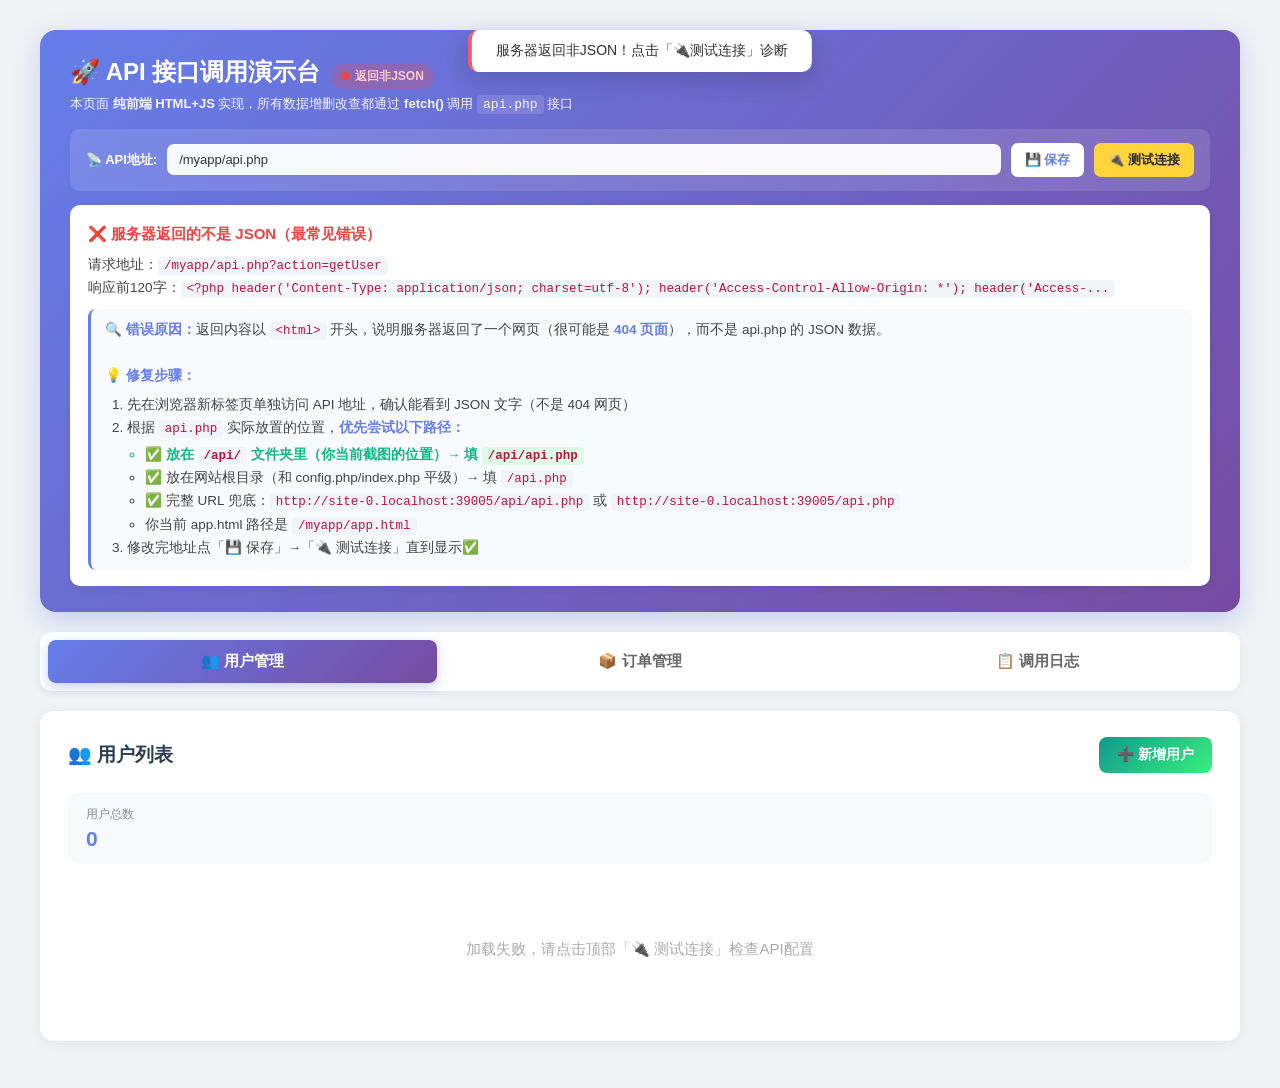
<file: myapp/app.html>
<!DOCTYPE html>
<html lang="zh-CN">
<head>
    <meta charset="UTF-8">
    <meta name="viewport" content="width=device-width, initial-scale=1.0">
    <title>API调用演示 - 用户&订单管理</title>
    <style>
        *{margin:0;padding:0;box-sizing:border-box;}
        body{font-family:-apple-system,BlinkMacSystemFont,"Segoe UI",Roboto,"Helvetica Neue",Arial,sans-serif;background:#f0f2f5;color:#333;padding:30px 16px;min-height:100vh;}
        .wrap{max-width:1200px;margin:0 auto;}
        .top-card{background:linear-gradient(135deg,#667eea 0%,#764ba2 100%);color:#fff;border-radius:16px;padding:26px 30px;margin-bottom:20px;box-shadow:0 8px 24px rgba(102,126,234,0.3);}
        .top-card h1{font-size:24px;font-weight:700;margin-bottom:6px;}
        .top-card p{font-size:13px;opacity:0.92;}
        .config-bar{margin-top:16px;background:rgba(255,255,255,0.12);border-radius:10px;padding:14px 16px;backdrop-filter:blur(6px);}
        .config-row{display:flex;gap:10px;align-items:center;flex-wrap:wrap;}
        .config-row label{font-size:13px;font-weight:600;white-space:nowrap;}
        .config-row input{flex:1;min-width:300px;padding:8px 12px;border:none;border-radius:7px;font-size:13px;outline:none;background:rgba(255,255,255,0.95);color:#333;}
        .config-row .btn{padding:8px 14px;border:none;border-radius:7px;font-size:13px;font-weight:600;cursor:pointer;transition:all 0.2s;}
        .btn-test{background:#ffd43b;color:#2b2b2b;}
        .btn-test:hover{background:#fcc419;transform:translateY(-1px);}
        .btn-save{background:#fff;color:#667eea;}
        .btn-save:hover{background:#f0f3f7;transform:translateY(-1px);}
        .status-chip{display:inline-flex;align-items:center;gap:6px;padding:4px 10px;border-radius:20px;font-size:12px;font-weight:600;margin-left:4px;}
        .status-chip.ok{background:rgba(16,185,129,0.25);color:#a7f3d0;}
        .status-chip.err{background:rgba(239,68,68,0.25);color:#fecaca;}
        .status-chip.warn{background:rgba(251,191,36,0.25);color:#fef08a;}
        .dot{width:8px;height:8px;border-radius:50%;display:inline-block;}
        .dot.ok{background:#10b981;animation:pulse 1.6s infinite;}
        .dot.err{background:#ef4444;}
        .dot.warn{background:#fbbf24;}
        @keyframes pulse{0%,100%{opacity:1}50%{opacity:.4}}

        .diagnose{margin-top:14px;background:#fff;border-radius:10px;padding:16px 18px;color:#444;font-size:13.5px;line-height:1.7;box-shadow:0 2px 8px rgba(0,0,0,0.06);display:none;}
        .diagnose.show{display:block;animation:fadeIn 0.2s;}
        @keyframes fadeIn{from{opacity:0;transform:translateY(-6px)}to{opacity:1;transform:translateY(0)}}
        .diagnose h4{font-size:15px;color:#ef4444;margin-bottom:8px;display:flex;align-items:center;gap:6px;}
        .diagnose h4.ok{color:#10b981;}
        .diagnose ul{margin-left:20px;margin-top:6px;}
        .diagnose code{background:#f1f5f9;padding:2px 6px;border-radius:4px;color:#be123c;font-size:12.5px;}
        .diagnose .steps{background:#f8fafc;border-radius:8px;padding:10px 14px;margin-top:8px;border-left:3px solid #667eea;}
        .diagnose .steps b{color:#667eea;}

        .tabs{display:flex;gap:8px;margin-bottom:20px;background:#fff;padding:8px;border-radius:12px;box-shadow:0 2px 8px rgba(0,0,0,0.05);}
        .tab{flex:1;padding:12px 20px;text-align:center;border-radius:8px;font-weight:600;font-size:15px;cursor:pointer;transition:all 0.25s;color:#666;}
        .tab:hover{background:#f0f3f7;}
        .tab.active{background:linear-gradient(135deg,#667eea,#764ba2);color:#fff;box-shadow:0 4px 12px rgba(102,126,234,0.35);}

        .panel{background:#fff;border-radius:14px;padding:26px 28px;box-shadow:0 2px 12px rgba(0,0,0,0.06);margin-bottom:20px;}
        .panel-head{display:flex;justify-content:space-between;align-items:center;margin-bottom:20px;flex-wrap:wrap;gap:12px;}
        .panel-title{font-size:19px;font-weight:700;color:#2c3e50;display:flex;align-items:center;gap:8px;}
        .btn{padding:9px 18px;border:none;border-radius:8px;font-size:14px;font-weight:600;cursor:pointer;transition:all 0.2s;display:inline-flex;align-items:center;gap:6px;white-space:nowrap;}
        .btn:hover{transform:translateY(-1px);box-shadow:0 4px 10px rgba(0,0,0,0.12);}
        .btn:active{transform:translateY(0);}
        .btn-primary{background:linear-gradient(135deg,#667eea,#764ba2);color:#fff;}
        .btn-success{background:linear-gradient(135deg,#11998e,#38ef7d);color:#fff;}
        .btn-warning{background:linear-gradient(135deg,#f6d365,#fda085);color:#fff;}
        .btn-danger{background:linear-gradient(135deg,#f5576c,#f093fb);color:#fff;}
        .btn-ghost{background:#f5f7fa;color:#666;}
        .btn-sm{padding:6px 12px;font-size:12px;}

        .search-row{display:flex;gap:12px;margin-bottom:20px;flex-wrap:wrap;align-items:flex-end;}
        .search-row input{padding:9px 14px;border:1px solid #dee2e6;border-radius:8px;font-size:14px;outline:none;transition:all 0.2s;min-width:160px;}
        .search-row input:focus{border-color:#667eea;box-shadow:0 0 0 3px rgba(102,126,234,0.12);}
        .search-label{font-size:13px;color:#666;display:flex;align-items:center;margin-right:2px;}

        .stats{display:flex;gap:14px;margin-bottom:20px;flex-wrap:wrap;}
        .stat{background:#f8f9fa;border-radius:10px;padding:13px 18px;min-width:150px;flex:1;}
        .stat-label{font-size:12px;color:#868e96;margin-bottom:4px;}
        .stat-value{font-size:21px;font-weight:700;color:#2c3e50;}
        .stat.blue .stat-value{color:#667eea;}
        .stat.green .stat-value{color:#11998e;}
        .stat.orange .stat-value{color:#fda085;}

        table{width:100%;border-collapse:collapse;}
        thead th{background:#f8f9fa;color:#495057;font-weight:600;padding:12px 10px;text-align:center;border-bottom:2px solid #e9ecef;font-size:13px;}
        tbody td{padding:12px 10px;text-align:center;border-bottom:1px solid #f1f3f5;font-size:14px;color:#555;}
        tbody tr{transition:background 0.18s;}
        tbody tr:hover{background:#f8f9ff;}
        .price{color:#11998e;font-weight:700;}
        .tag{display:inline-block;padding:3px 10px;border-radius:12px;font-size:12px;font-weight:600;}
        .tag-blue{background:#e7f3ff;color:#007bff;}
        .tag-gray{background:#f0f0f0;color:#888;}
        .user-link{color:#007bff;cursor:pointer;text-decoration:none;}
        .user-link:hover{text-decoration:underline;}

        .empty{padding:56px 20px;text-align:center;color:#aaa;font-size:15px;}
        .empty a{color:#667eea;font-weight:600;}
        .loading{padding:40px;text-align:center;color:#667eea;font-weight:600;}
        .loading::after{content:'...';animation:dot 1.2s steps(4,end) infinite;}
        @keyframes dot{0%,20%{content:'.'}40%{content:'..'}60%,100%{content:'...'}}

        .mask{position:fixed;inset:0;background:rgba(0,0,0,0.5);backdrop-filter:blur(4px);display:none;align-items:center;justify-content:center;z-index:999;padding:20px;}
        .mask.show{display:flex;animation:fade 0.2s;}
        @keyframes fade{from{opacity:0}to{opacity:1}}
        .modal{background:#fff;border-radius:14px;padding:28px 30px;width:100%;max-width:460px;animation:slide 0.25s;}
        @keyframes slide{from{transform:translateY(-20px);opacity:0}to{transform:translateY(0);opacity:1}}
        .modal h3{font-size:19px;color:#2c3e50;margin-bottom:20px;font-weight:700;}
        .form-item{margin-bottom:17px;}
        .form-item label{display:block;margin-bottom:6px;font-size:13px;font-weight:600;color:#495057;}
        .form-item label .req{color:#f5576c;margin-left:2px;}
        .form-item input,.form-item select{width:100%;padding:10px 13px;border:1px solid #dee2e6;border-radius:8px;font-size:14px;outline:none;transition:all 0.2s;}
        .form-item input:focus,.form-item select:focus{border-color:#667eea;box-shadow:0 0 0 3px rgba(102,126,234,0.12);}
        .modal-footer{display:flex;gap:10px;margin-top:24px;}
        .modal-footer .btn{flex:1;padding:11px;justify-content:center;}

        .toast{position:fixed;top:30px;left:50%;transform:translateX(-50%) translateY(-80px);background:#fff;padding:12px 24px;border-radius:10px;box-shadow:0 8px 24px rgba(0,0,0,0.15);font-size:14px;font-weight:500;z-index:2000;transition:all 0.3s;opacity:0;max-width:92%;}
        .toast.show{transform:translateX(-50%) translateY(0);opacity:1;}
        .toast.success{border-left:4px solid #11998e;}
        .toast.error{border-left:4px solid #f5576c;}
        .toast.info{border-left:4px solid #667eea;}

        .log-panel{background:#1e1e2e;color:#cdd6f4;border-radius:12px;padding:16px 18px;font-family:'SF Mono',Consolas,Monaco,monospace;font-size:12.5px;max-height:300px;overflow-y:auto;line-height:1.7;}
        .log-panel .log-time{color:#6c7086;margin-right:8px;}
        .log-panel .log-get{color:#a6e3a1;}
        .log-panel .log-post{color:#89b4fa;}
        .log-panel .log-err{color:#f38ba8;}
        .log-panel .log-ok{color:#f9e2af;}
        .log-panel .log-http{color:#eba0ac;margin-left:8px;}
        .log-title{display:flex;justify-content:space-between;align-items:center;margin-bottom:10px;padding-bottom:10px;border-bottom:1px solid #313244;position:sticky;top:0;background:#1e1e2e;z-index:2;}
        .log-title span{font-size:13px;font-weight:600;color:#cdd6f4;}
    </style>
</head>
<body>
<div class="wrap">
    <div class="top-card">
        <h1>🚀 API 接口调用演示台 <span class="status-chip warn" id="conn-chip"><span class="dot warn"></span><span id="conn-text">未检测</span></span></h1>
        <p>本页面 <b>纯前端 HTML+JS</b> 实现，所有数据增删改查都通过 <b>fetch()</b> 调用 <code style="background:rgba(255,255,255,0.15);padding:2px 6px;border-radius:4px;">api.php</code> 接口</p>
        <div class="config-bar">
            <div class="config-row">
                <label>📡 API地址:</label>
                <input type="text" id="api-url" placeholder="请输入 api.php 的完整 URL，例如：/myapp/api.php 或 http://xxx.com/api.php">
                <button class="btn btn-save" onclick="saveApiUrl()">💾 保存</button>
                <button class="btn btn-test" onclick="testApiConn()">🔌 测试连接</button>
            </div>
        </div>
        <div class="diagnose" id="diag-box"></div>
    </div>

    <div class="tabs">
        <div class="tab active" data-tab="user">👥 用户管理</div>
        <div class="tab" data-tab="order">📦 订单管理</div>
        <div class="tab" data-tab="log">📋 调用日志</div>
    </div>

    <div class="panel" id="tab-user">
        <div class="panel-head">
            <div class="panel-title">👥 用户列表</div>
            <button class="btn btn-success" onclick="openUserModal()">➕ 新增用户</button>
        </div>
        <div class="stats">
            <div class="stat blue"><div class="stat-label">用户总数</div><div class="stat-value" id="user-total">0</div></div>
        </div>
        <div id="user-table-wrap"><div class="loading">加载中</div></div>
    </div>

    <div class="panel" id="tab-order" style="display:none;">
        <div class="panel-head">
            <div class="panel-title">📦 订单列表</div>
            <button class="btn btn-success" onclick="openOrderModal()">➕ 新增订单</button>
        </div>
        <div class="search-row">
            <span class="search-label">🔍 用户ID：</span>
            <input type="number" id="search-uid" placeholder="输入用户ID，如 1" min="1">
            <span class="search-label">🔎 关键词：</span>
            <input type="text" id="search-kw" placeholder="订单标题/用户名">
            <button class="btn btn-primary btn-sm" onclick="loadOrders()">🔍 搜索</button>
            <button class="btn btn-ghost btn-sm" onclick="document.getElementById('search-uid').value='';document.getElementById('search-kw').value='';loadOrders();">↺ 重置</button>
        </div>
        <div class="stats">
            <div class="stat blue"><div class="stat-label" id="order-stat-count-label">订单总数</div><div class="stat-value" id="order-count">0</div></div>
            <div class="stat green"><div class="stat-label" id="order-stat-total-label">订单总金额</div><div class="stat-value" id="order-total">¥0.00</div></div>
        </div>
        <div id="order-table-wrap"><div class="loading">加载中</div></div>
    </div>

    <div class="panel" id="tab-log" style="display:none;">
        <div class="log-panel">
            <div class="log-title">
                <span>📡 实时接口调用日志（最新在上）</span>
                <button class="btn btn-ghost btn-sm" onclick="document.getElementById('log-body').innerHTML=''">🗑️ 清空</button>
            </div>
            <div id="log-body"><div style="color:#6c7086;">暂无日志，去操作上面的功能吧～</div></div>
        </div>
    </div>
</div>

<div class="mask" id="user-mask">
    <div class="modal">
        <h3 id="user-modal-title">➕ 新增用户</h3>
        <input type="hidden" id="user-id">
        <div class="form-item">
            <label>姓名<span class="req">*</span></label>
            <input type="text" id="user-name" placeholder="请输入姓名" maxlength="50">
        </div>
        <div class="form-item">
            <label>手机号</label>
            <input type="text" id="user-phone" placeholder="请输入手机号" maxlength="20">
        </div>
        <div class="form-item">
            <label>地址</label>
            <input type="text" id="user-address" placeholder="请输入地址" maxlength="255">
        </div>
        <div class="modal-footer">
            <button class="btn btn-ghost" onclick="closeModal('user-mask')">取消</button>
            <button class="btn btn-primary" onclick="saveUser()">💾 保存</button>
        </div>
    </div>
</div>

<div class="mask" id="order-mask">
    <div class="modal">
        <h3 id="order-modal-title">➕ 新增订单</h3>
        <input type="hidden" id="order-id">
        <div class="form-item">
            <label>下单用户<span class="req">*</span></label>
            <select id="order-user"></select>
        </div>
        <div class="form-item">
            <label>订单标题<span class="req">*</span></label>
            <input type="text" id="order-title" placeholder="如：MacBook Pro 订单" maxlength="200">
        </div>
        <div class="form-item">
            <label>订单金额<span class="req">*</span></label>
            <input type="number" id="order-price" placeholder="0.00" step="0.01" min="0.01">
        </div>
        <div class="modal-footer">
            <button class="btn btn-ghost" onclick="closeModal('order-mask')">取消</button>
            <button class="btn btn-primary" onclick="saveOrder()">💾 保存</button>
        </div>
    </div>
</div>

<div class="toast" id="toast"></div>

<script>
/* ========== API 地址配置 ========== */
const DEFAULT_API = 'api.php';
let API_URL = localStorage.getItem('app_api_url') || autoDetectApiPath();
document.getElementById('api-url').value = API_URL;

function autoDetectApiPath(){
    const here = location.pathname;
    const dir = here.substring(0, here.lastIndexOf('/')+1);
    return dir + 'api.php';
}

function saveApiUrl(){
    let url = document.getElementById('api-url').value.trim();
    if(!url){ url = DEFAULT_API; document.getElementById('api-url').value = url; }
    API_URL = url;
    localStorage.setItem('app_api_url', url);
    toast('API 地址已保存：' + url, 'success');
    testApiConn();
}

function setConnStatus(kind, text){
    const chip = document.getElementById('conn-chip');
    const dot = chip.querySelector('.dot');
    chip.className = 'status-chip ' + kind;
    dot.className = 'dot ' + kind;
    document.getElementById('conn-text').textContent = text;
}

function showDiag(html){
    const box = document.getElementById('diag-box');
    box.innerHTML = html;
    box.classList.add('show');
}
function hideDiag(){ document.getElementById('diag-box').classList.remove('show'); }

async function testApiConn(){
    hideDiag();
    setConnStatus('warn', '检测中...');
    const url = API_URL + '?action=getUser';
    try{
        const t0 = Date.now();
        const res = await fetch(url, {method:'GET'});
        const dt = Date.now() - t0;
        const text = await res.text();
        if(!res.ok){
            setConnStatus('err', `HTTP ${res.status}`);
            showDiag(`<h4>❌ API 请求失败 (HTTP ${res.status})</h4>
                <div>请求地址：<code>${url}</code></div>
                <div>HTTP 状态：<code>${res.status} ${res.statusText}</code></div>
                <div class="steps"><b>💡 修复步骤：</b>
                <ol style="margin-left:22px;margin-top:4px;">
                    <li>确认服务器上是否存在 <code>api.php</code> 文件（注意放在哪个文件夹里）</li>
                    <li>检查 API 地址是否正确，推荐使用<strong>绝对路径</strong>，<span style="color:#667eea;font-weight:700;">按你截图的目录，优先尝试以下几种：</span>
                        <ul style="margin-left:18px;margin-top:4px;">
                            <li style="color:#10b981;font-weight:600;">✅ api.php 在 <code>/api/</code> 子文件夹里（你现在的放置方式）→ 填 <code style="background:#dcfce7;">/api/api.php</code></li>
                            <li>✅ api.php 在网站根目录（和 config.php 平级）→ 填 <code>/api.php</code></li>
                            <li>✅ 放在 myapp 子目录 → 填 <code>/myapp/api.php</code></li>
                            <li>完整 URL 兜底方案：<code>http://${location.host}/api/api.php</code> 或 <code>http://${location.host}/api.php</code></li>
                        </ul>
                    </li>
                    <li>修改上方 API 地址后点击「💾 保存」再点「🔌 测试连接」</li>
                </ol></div>`);
            return;
        }
        try{
            const json = JSON.parse(text);
            if(json.code === 200){
                setConnStatus('ok', `连接正常 (${dt}ms)`);
                showDiag(`<h4 class="ok">✅ API 连通成功！(${dt}ms)</h4>
                    <div>请求地址：<code>${url}</code></div>
                    <div>响应 code：<code>${json.code}</code>，用户数：<code>${(json.data||[]).length}</code> 人</div>
                    <div style="margin-top:8px;color:#10b981;">🎉 你现在可以正常使用本页所有功能啦！</div>`);
            }else{
                setConnStatus('warn', `业务错误 (${json.code})`);
                showDiag(`<h4>⚠️ 服务器返回业务错误</h4>
                    <div>响应 code：<code>${json.code}</code>，msg：<code>${json.msg||''}</code></div>`);
            }
        }catch(e){
            setConnStatus('err', '返回非JSON');
            const preview = text.substring(0, 120).replace(/</g,'&lt;');
            showDiag(`<h4>❌ 服务器返回的不是 JSON（最常见错误）</h4>
                <div>请求地址：<code>${url}</code></div>
                <div>响应前120字：<code style="word-break:break-all;">${preview}...</code></div>
                <div class="steps"><b>🔍 错误原因：</b>返回内容以 <code>&lt;html&gt;</code> 开头，说明服务器返回了一个网页（很可能是 <b>404 页面</b>），而不是 api.php 的 JSON 数据。
                <br><br><b>💡 修复步骤：</b>
                <ol style="margin-left:22px;margin-top:6px;">
                    <li>先在浏览器新标签页单独访问 API 地址，确认能看到 JSON 文字（不是 404 网页）</li>
                    <li>根据 <code>api.php</code> 实际放置的位置，<span style="color:#667eea;font-weight:700;">优先尝试以下路径：</span>
                        <ul style="margin-left:18px;margin-top:4px;">
                            <li style="color:#10b981;font-weight:600;">✅ 放在 <code>/api/</code> 文件夹里（你当前截图的位置）→ 填 <code style="background:#dcfce7;">/api/api.php</code></li>
                            <li>✅ 放在网站根目录（和 config.php/index.php 平级）→ 填 <code>/api.php</code></li>
                            <li>✅ 完整 URL 兜底：<code>http://${location.host}/api/api.php</code> 或 <code>http://${location.host}/api.php</code></li>
                            <li>你当前 app.html 路径是 <code>${location.pathname}</code></li>
                        </ul>
                    </li>
                    <li>修改完地址点「💾 保存」→「🔌 测试连接」直到显示✅</li>
                </ol></div>`);
        }
    }catch(e){
        setConnStatus('err', '请求失败');
        showDiag(`<h4>❌ 网络请求失败：${e.message}</h4>
            <div>请求地址：<code>${url}</code></div>
            <div class="steps"><b>💡 可能原因：</b>
                <ol style="margin-left:22px;margin-top:6px;">
                    <li><b>跨域 CORS</b>：app.html 所在域名和 api.php 域名不一致</li>
                    <li>使用了 <code>file://</code> 直接打开 → 必须用 http 协议访问</li>
                    <li>服务器暂时不可达</li>
                </ol>
            </div>`);
    }
}

/* ========== 通用工具 ========== */
function toast(msg, type='info'){
    const t = document.getElementById('toast');
    t.className = 'toast show ' + type;
    t.textContent = msg;
    setTimeout(()=>t.className='toast ' + type, 2300);
}
function log(type, action, data, extra='', isErr=false){
    const time = new Date().toLocaleTimeString('zh-CN',{hour12:false});
    const cls = isErr ? 'log-err' : (type==='GET'?'log-get':'log-post');
    const pre = isErr ? '❌' : '✅';
    const line = document.createElement('div');
    let pdata = '';
    if(data){
        try{ pdata = typeof data==='object' ? JSON.stringify(data) : String(data); }catch(e){ pdata=''; }
    }
    line.innerHTML = `<span class="log-time">[${time}]</span><span class="${cls}">[${type}]</span> <span class="log-ok">${action}</span> ${pre} ${pdata}<span class="log-http">${extra?' · '+extra:''}</span>`;
    const body = document.getElementById('log-body');
    const ph = body.querySelector('div[style]');
    if(ph && !isErr) ph.remove();
    body.insertBefore(line, body.firstChild);
}

async function api(action, method='GET', formData=null){
    let url = API_URL + (API_URL.includes('?') ? '&' : '?') + 'action=' + action;
    const opt = {method, credentials:'include'};
    if(method==='POST' && formData){ opt.body = formData; }
    const t0 = Date.now();
    log(method, action, formData?Object.fromEntries(formData):null);
    try{
        const res = await fetch(url, opt);
        const dt = Date.now() - t0;
        if(!res.ok){
            const errText = (await res.text()).substring(0, 80);
            const msg = `HTTP ${res.status}: ${errText}`;
            log(method, action, null, `HTTP${res.status} ${dt}ms`, true);
            toast('接口错误：HTTP '+res.status, 'error');
            return null;
        }
        const text = await res.text();
        let json;
        try{
            json = JSON.parse(text);
        }catch(e){
            const preview = text.substring(0, 60).replace(/</g,'\\<');
            log(method, action, null, `非JSON ${dt}ms`, true);
            toast('服务器返回非JSON！点击「🔌测试连接」诊断', 'error');
            return null;
        }
        if(json.code !== 200){
            log(method, action, null, `err code=${json.code} ${dt}ms`, true);
            toast(json.msg || ('错误 code='+json.code), 'error');
            return null;
        }
        log(method, action, null, `ok ${dt}ms`, false);
        return json;
    }catch(e){
        log(method, action, null, 'Exception: '+e.message, true);
        toast('网络失败：'+e.message, 'error');
        return null;
    }
}

/* ========== Tab切换 ========== */
document.querySelectorAll('.tab').forEach(t=>{
    t.onclick = ()=>{
        document.querySelectorAll('.tab').forEach(x=>x.classList.remove('active'));
        t.classList.add('active');
        ['user','order','log'].forEach(n=>{
            document.getElementById('tab-'+n).style.display = (t.dataset.tab===n)?'block':'none';
        });
        if(t.dataset.tab==='order' && !window._orderLoaded){ loadOrders(); window._orderLoaded=true; }
    };
});

/* ========== 用户模块 ========== */
let USER_LIST = [];
async function loadUsers(){
    const wrap = document.getElementById('user-table-wrap');
    wrap.innerHTML = '<div class="loading">加载中</div>';
    const json = await api('getUser','GET');
    if(!json){ wrap.innerHTML = '<div class="empty">加载失败，请点击顶部「🔌 测试连接」检查API配置</div>'; return; }
    const list = json.data || [];
    USER_LIST = list;
    document.getElementById('user-total').textContent = list.length;
    if(list.length===0){ wrap.innerHTML = '<div class="empty">暂无用户，点击右上「新增用户」添加</div>'; return; }
    wrap.innerHTML = `<table>
        <thead><tr><th>ID</th><th>姓名</th><th>手机号</th><th>地址</th><th>创建时间</th><th>操作</th></tr></thead>
        <tbody>${list.map(u=>`<tr>
            <td>#${u.id}</td>
            <td><b>${esc(u.name)}</b></td>
            <td>${esc(u.phone||'-')}</td>
            <td>${esc(u.address||'-')}</td>
            <td>${u.create_time}</td>
            <td>
                <button class="btn btn-warning btn-sm" onclick="editUser(${u.id})">✏️ 编辑</button>
                <button class="btn btn-danger btn-sm" onclick="delUser(${u.id})">🗑️ 删除</button>
            </td>
        </tr>`).join('')}</tbody></table>`;
}
function openUserModal(){
    document.getElementById('user-modal-title').textContent = '➕ 新增用户';
    document.getElementById('user-id').value = '';
    document.getElementById('user-name').value = '';
    document.getElementById('user-phone').value = '';
    document.getElementById('user-address').value = '';
    document.getElementById('user-mask').classList.add('show');
    setTimeout(()=>document.getElementById('user-name').focus(), 120);
}
function editUser(id){
    const u = USER_LIST.find(x=>x.id==id); if(!u) return;
    document.getElementById('user-modal-title').textContent = '✏️ 编辑用户 (ID:'+id+')';
    document.getElementById('user-id').value = id;
    document.getElementById('user-name').value = u.name||'';
    document.getElementById('user-phone').value = u.phone||'';
    document.getElementById('user-address').value = u.address||'';
    document.getElementById('user-mask').classList.add('show');
}
async function saveUser(){
    const id = document.getElementById('user-id').value;
    const name = document.getElementById('user-name').value.trim();
    const phone = document.getElementById('user-phone').value.trim();
    const address = document.getElementById('user-address').value.trim();
    if(!name){ toast('姓名不能为空','error'); return; }
    const fd = new FormData();
    fd.append('name',name); fd.append('phone',phone); fd.append('address',address);
    let res;
    if(id){ fd.append('id',id); res = await api('editUser','POST',fd); }
    else{ res = await api('addUser','POST',fd); }
    if(res){
        toast(id?'修改成功':'新增成功','success');
        closeModal('user-mask');
        loadUsers();
    }
}
async function delUser(id){
    if(!confirm('确定删除用户 #'+id+'？')) return;
    const fd = new FormData(); fd.append('id',id);
    const res = await api('delUser','POST',fd);
    if(res){ toast('删除成功','success'); loadUsers(); }
}

/* ========== 订单模块 ========== */
async function loadOrders(){
    const wrap = document.getElementById('order-table-wrap');
    wrap.innerHTML = '<div class="loading">加载中</div>';
    const uid = parseInt(document.getElementById('search-uid').value)||0;
    const kw = document.getElementById('search-kw').value.trim();
    const json = await api('getOrder','GET');
    if(!json){ wrap.innerHTML = '<div class="empty">加载失败，请点击顶部「🔌 测试连接」检查API配置</div>'; return; }
    let list = json.data || [];
    if(uid>0){ list = list.filter(o=>o.user_id==uid); }
    if(kw){ list = list.filter(o=>(o.order_title+' '+(o.user_name||'')).toLowerCase().includes(kw.toLowerCase())); }
    const count = list.length;
    const total = list.reduce((s,o)=>s+parseFloat(o.price||0),0);
    const filterLabel = (uid>0||kw) ? '筛选后' : '';
    document.getElementById('order-stat-count-label').textContent = filterLabel+'订单数';
    document.getElementById('order-stat-total-label').textContent = filterLabel+'总金额';
    document.getElementById('order-count').textContent = count;
    document.getElementById('order-total').textContent = '¥'+total.toFixed(2).replace(/\B(?=(\d{3})+(?!\d))/g,',');
    if(list.length===0){
        wrap.innerHTML = '<div class="empty">'+(uid>0||kw?'😕 没有找到符合条件的订单，点击「重置」查看全部':'暂无订单数据，点击右上「新增订单」添加')+'</div>';
        return;
    }
    wrap.innerHTML = `<table>
        <thead><tr><th>订单ID</th><th>下单用户</th><th>订单标题</th><th>金额</th><th>创建时间</th><th>操作</th></tr></thead>
        <tbody>${list.map(o=>`<tr>
            <td>#${o.id}</td>
            <td>${o.user_name?`<a class="user-link" onclick="document.getElementById('search-uid').value=${o.user_id};loadOrders();">${esc(o.user_name)}(UID:${o.user_id})</a>`:`<span class="tag tag-gray">用户已删除(UID:${o.user_id})</span>`}</td>
            <td>${esc(o.order_title)}</td>
            <td class="price">¥${parseFloat(o.price).toFixed(2)}</td>
            <td>${o.create_time}</td>
            <td>
                <button class="btn btn-warning btn-sm" onclick='editOrder(${o.id}, ${JSON.stringify(o)})'>✏️ 编辑</button>
                <button class="btn btn-danger btn-sm" onclick="delOrder(${o.id})">🗑️ 删除</button>
            </td>
        </tr>`).join('')}</tbody></table>`;
}

async function loadUserSelect(selectId){
    const sel = document.getElementById(selectId);
    sel.innerHTML = '<option value="">-- 加载中 --</option>';
    const json = await api('getUser','GET');
    if(!json){ sel.innerHTML = '<option value="">加载用户失败</option>'; return; }
    const list = json.data || [];
    if(list.length===0){ sel.innerHTML = '<option value="">请先新增用户</option>'; return; }
    sel.innerHTML = '<option value="">-- 请选择用户 --</option>' + list.map(u=>`<option value="${u.id}">${esc(u.name)} (ID:${u.id})</option>`).join('');
}

async function openOrderModal(){
    document.getElementById('order-modal-title').textContent = '➕ 新增订单';
    document.getElementById('order-id').value = '';
    document.getElementById('order-title').value = '';
    document.getElementById('order-price').value = '';
    await loadUserSelect('order-user');
    document.getElementById('order-mask').classList.add('show');
    setTimeout(()=>document.getElementById('order-title').focus(), 120);
}
async function editOrder(id, o){
    document.getElementById('order-modal-title').textContent = '✏️ 编辑订单 (ID:'+id+')';
    document.getElementById('order-id').value = id;
    document.getElementById('order-title').value = o.order_title||'';
    document.getElementById('order-price').value = o.price;
    await loadUserSelect('order-user');
    document.getElementById('order-user').value = o.user_id;
    document.getElementById('order-mask').classList.add('show');
}
async function saveOrder(){
    const id = document.getElementById('order-id').value;
    const user_id = document.getElementById('order-user').value;
    const order_title = document.getElementById('order-title').value.trim();
    const price = document.getElementById('order-price').value;
    if(!user_id){ toast('请选择下单用户','error'); return; }
    if(!order_title){ toast('订单标题不能为空','error'); return; }
    if(!price || parseFloat(price)<=0){ toast('订单金额必须大于0','error'); return; }
    const fd = new FormData();
    fd.append('user_id',user_id); fd.append('order_title',order_title); fd.append('price',price);
    let res;
    if(id){ fd.append('id',id); res = await api('editOrder','POST',fd); }
    else{ res = await api('addOrder','POST',fd); }
    if(res){
        toast(id?'修改成功':'新增成功','success');
        closeModal('order-mask');
        loadOrders();
    }
}
async function delOrder(id){
    if(!confirm('确定删除订单 #'+id+'？')) return;
    const fd = new FormData(); fd.append('id',id);
    const res = await api('delOrder','POST',fd);
    if(res){ toast('删除成功','success'); loadOrders(); }
}

/* ========== 工具 ========== */
function closeModal(id){ document.getElementById(id).classList.remove('show'); }
document.querySelectorAll('.mask').forEach(m=>{
    m.addEventListener('click',e=>{ if(e.target===m) m.classList.remove('show'); });
});
document.addEventListener('keydown', e=>{ if(e.key==='Escape') document.querySelectorAll('.mask.show').forEach(m=>m.classList.remove('show')); });
function esc(s){ return (s==null?'':String(s)).replace(/[&<>"']/g, c=>({'&':'&amp;','<':'&lt;','>':'&gt;','"':'&quot;',"'":'&#39;'}[c])); }

/* ========== 初始化 ========== */
testApiConn();
loadUsers();
</script>
</body>
</html>
</file>
